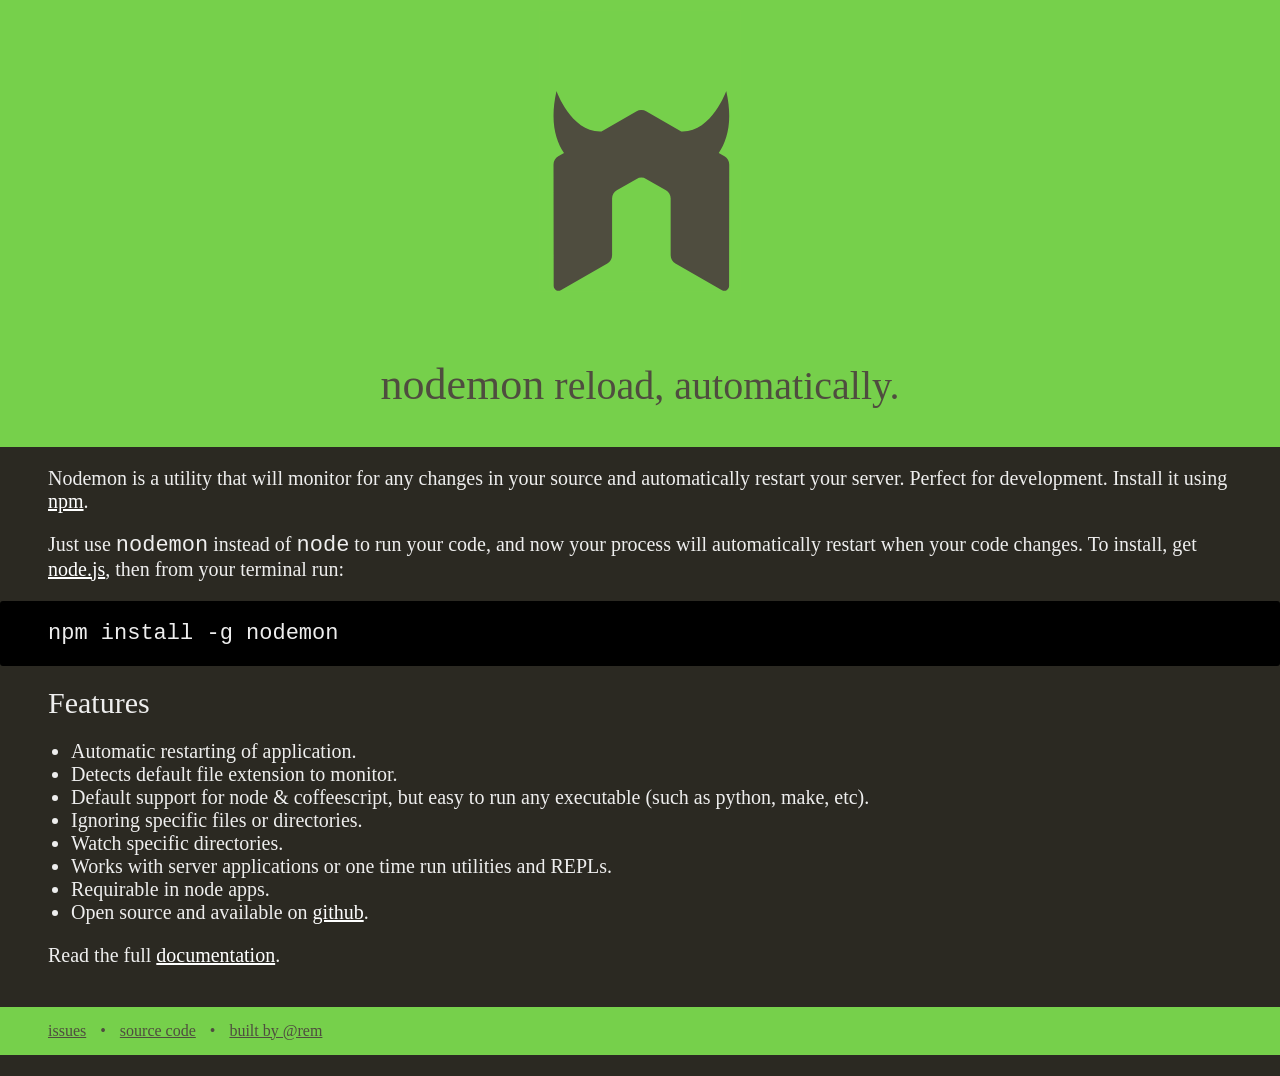
<file: node_modules/nodemon/web/index.html>
<!DOCTYPE html>
<html>
<head>
<meta charset=utf-8>
<meta name="viewport" content="width=device-width">
<title>nodemon</title>
<style id="jsbin-css">
@font-face {
  font-family: 'Roboto';
  font-style: normal;
  font-weight: 100;
  src: local('Roboto Thin'), local('Roboto-Thin'), url(http://themes.googleusercontent.com/static/fonts/roboto/v9/vzIUHo9z-oJ4WgkpPOtg13YhjbSpvc47ee6xR_80Hnw.woff) format('woff');
}
@font-face {
  font-family: 'Roboto';
  font-style: normal;
  font-weight: 300;
  src: local('Roboto Light'), local('Roboto-Light'), url(http://themes.googleusercontent.com/static/fonts/roboto/v9/Hgo13k-tfSpn0qi1SFdUfbO3LdcAZYWl9Si6vvxL-qU.woff) format('woff');
}
@font-face {
  font-family: 'Roboto';
  font-style: normal;
  font-weight: 500;
  src: local('Roboto Medium'), local('Roboto-Medium'), url(http://themes.googleusercontent.com/static/fonts/roboto/v9/RxZJdnzeo3R5zSexge8UUbO3LdcAZYWl9Si6vvxL-qU.woff) format('woff');
}

body, html {
  margin: 0;
  min-height: 100%;
  background: #2B2922;
  color: #eee;
  font-family: 'Roboto', serif;
  font-size: 20px;
  font-weight: 100;
}

html {
  margin-bottom: 20px;
}

header, footer {
  background: #76d04b;
  padding: 10px;
  position: relative;
  /* background: white; */
}

svg {
  width: 200px;
  height: 200px;
  margin: 0 auto;
  padding: 80px 0 0;
  border: 1px solid #77d04b;
  display: block;
  fill: #4F4D3F;
}

header, footer a, footer p {
  color: #4F4D3F;
}

h1 {
  padding: 40px 0 0 0;
  font-weight: 300;
}

h2 {
  font-weight: 100;
}

header strong {
  font-weight: 500;
  font-size: 110%;
}

header h1, header h2 {
  text-align: center;
}

body > p, h2, ul {
  margin: 20px 48px;
}

ul {
  padding-left: 23px;
}

code {
  font-weight: 100;
  font-size: 22px;
  font-family: 'courier new';
}

pre code {
  font-family: courier;
}

pre {
  white-space: pre-wrap;
  background: #000;
  border-radius: 3px;
  padding: 20px 48px;
}

a {
  color: #fff;
  font-weight: 400;
}

footer {
  margin-top: 40px;
  padding: 10px 28px;
}

footer p {
  font-size: 80%;
  margin: 5px 10px;
}

footer a {
  padding: 10px;
}

@media screen and (max-width: 500px) {
  body > p, h2, ul {
    margin: 20px 10px;
  }

  pre {
    padding: 20px 12px;
  }

  footer {
    padding: 10px 12px;
  }

  pre, pre code {
    margin: 10px 0;
  }
}
</style>
</head>
<body>
  <header>
    <svg version="1.1" id="template" xmlns="http://www.w3.org/2000/svg" xmlns:xlink="http://www.w3.org/1999/xlink" x="0px" y="0px" width="160" height="180"
     viewBox="0 0 160 185" xml:space="preserve">
      <path d="M158.156,60.461l-5.326-3.066
                c8.189-12.08,13.084-30.242,6.947-57.395c0,0-13.82,38.733-41.602,37.449L85.645,18.73c-1.227-0.728-2.602-1.103-3.992-1.159
                c-0.125,0-0.648,0-0.75,0c-1.387,0.057-2.76,0.432-4.004,1.159L44.367,37.449C16.586,38.738,2.762,0,2.762,0
                c-6.141,27.152-1.238,45.314,6.949,57.395l-5.324,3.066C1.682,62.018,0,64.914,0,68.072l0.16,112.363
                c0,1.568,0.812,3.021,2.188,3.783c1.344,0.812,3.008,0.812,4.35,0l43.094-24.676c2.727-1.619,4.385-4.477,4.385-7.6V99.449
                c0-3.129,1.658-6.031,4.373-7.582l18.35-10.568c1.367-0.795,2.863-1.182,4.391-1.182c1.492,0,3.027,0.387,4.356,1.182
                l18.344,10.568c2.715,1.551,4.379,4.453,4.379,7.582v52.494c0,3.123,1.68,6.002,4.391,7.6l43.082,24.676
                c1.352,0.812,3.039,0.812,4.379,0c1.336-0.762,2.176-2.215,2.176-3.783l0.141-112.363
                C162.535,64.914,160.879,62.018,158.156,60.461z"/>
    </svg>
    <h1><strong>nodemon</strong> reload, automatically.</h1>

  </header>

  <p>Nodemon is a utility that will monitor for any changes in your source and automatically restart your server. Perfect for development. Install it using <a href="https://npmjs.org/package/nodemon">npm</a>.</p>

  <p>Just use <code>nodemon</code> instead of <code>node</code> to run your code, and now your process will automatically restart when your code changes. To install, get <a href="http://nodejs.org" target="_blank">node.js</a>, then from your terminal run:</p>

  <pre><code>npm install -g nodemon</code></pre>


  <h2>Features</h2>

  <ul>
    <li>Automatic restarting of application.</li>
    <li>Detects default file extension to monitor.</li>
    <li>Default support for node &amp; coffeescript, but easy to run any executable (such as python, make, etc).</li>
    <li>Ignoring specific files or directories.</li>
    <li>Watch specific directories.</li>
    <li>Works with server applications or one time run utilities and REPLs.</li>
    <li>Requirable in node apps.</li>
    <li>Open source and available on <a href="http://github.com/remy/nodemon/">github</a>.</li>
  </ul>

  <p>Read the full <a href="http://github.com/remy/nodemon#nodemon">documentation</a>.</p>

  <footer>
    <p><a href="https://github.com/remy/nodemon/issues">issues</a> &bull; <a href="https://github.com/remy/nodemon/">source code</a>  &bull; <a href="https://twitter.com/rem">built by @rem</a></p>
  </footer>
</body>
</html>
</file>
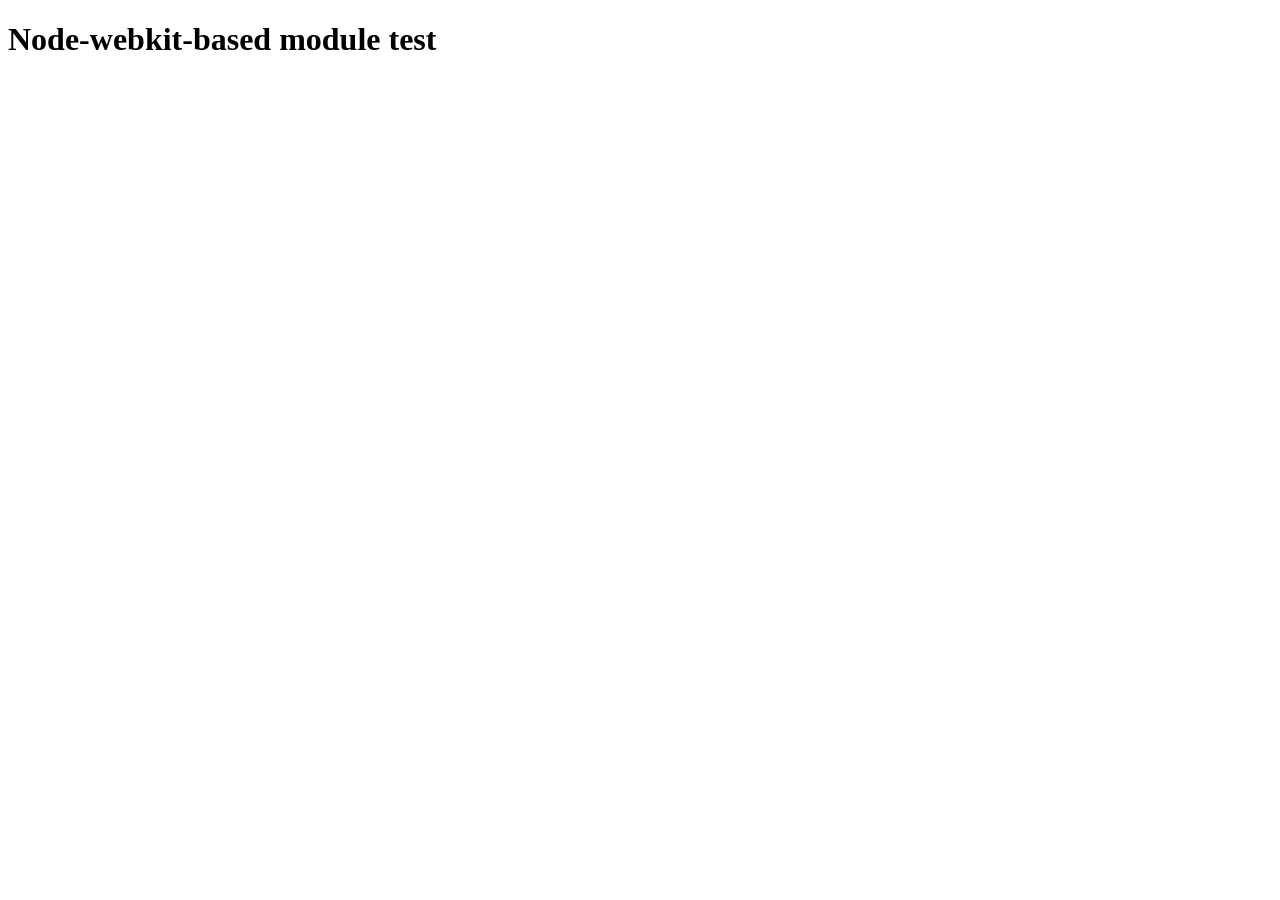
<file: node_modules/fsevents/node_modules/node-pre-gyp/lib/util/nw-pre-gyp/index.html>
<!doctype html>
<html>
<head>
<meta charset="utf-8">
<title>Node-webkit-based module test</title>
<script>
function nwModuleTest(){
   var util = require('util');
   var moduleFolder = require('nw.gui').App.argv[0];
   try {
      require(moduleFolder);
   } catch(e) {
      if( process.platform !== 'win32' ){
         util.log('nw-pre-gyp error:');
         util.log(e.stack);
      }
      process.exit(1);
   }
   process.exit(0);
}
</script>
</head>
<body onload="nwModuleTest()">
<h1>Node-webkit-based module test</h1>
</body>
</html>
</file>
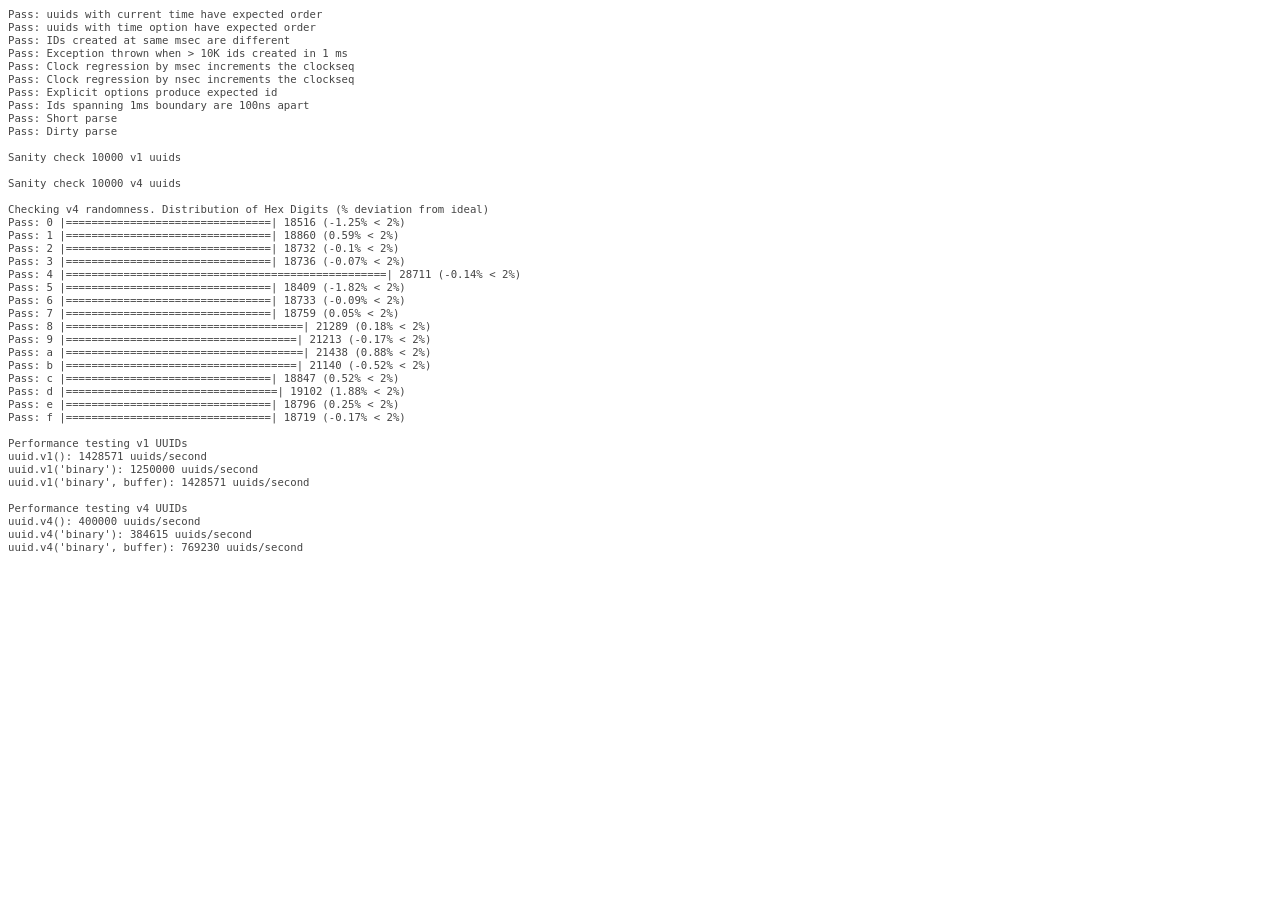
<file: node_modules/fsevents/node_modules/node-uuid/test/test.html>
<html>
  <head>
    <style>
      div {
        font-family: monospace;
        font-size: 8pt;
      }
      div.log {color: #444;}
      div.warn {color: #550;}
      div.error {color: #800; font-weight: bold;}
    </style>
    <script src="../uuid.js"></script>
  </head>
  <body>
    <script src="./test.js"></script>
  </body>
</html>
</file>
